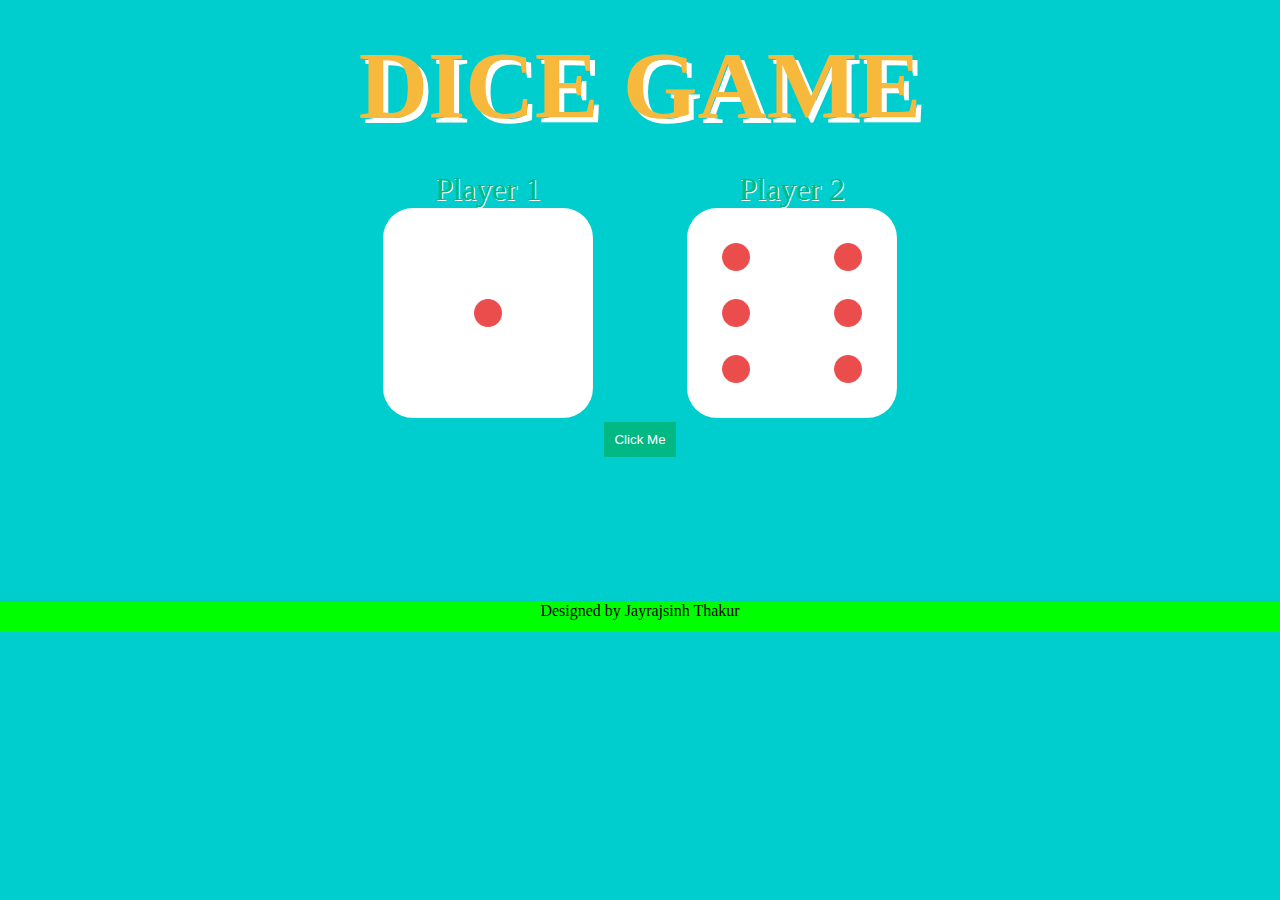
<file: dice.html>
<!DOCTYPE html>
<!DOCTYPE html>
<html>
<head>
	<title>Dice Game in HTML</title>
	
	<style >
		*{
			margin:0;
			padding:0;
			

		}
		body{
			background: #00cdcd;

		}
		.container{
			width: 70%;
			margin: auto;
			text-align: center;
		}
		.dice{
			text-align: center;
			display: inline-block;
		}
		h1{
			margin: 30px;
			text-shadow: 5px 5px white;
			font-size: 6rem;
			color: #f6b93b;
		}
		p{
			font-size: 2rem;
			color: #00b884;
			text-shadow: 1px 1px white;

		}

 		button{
 			padding:10px;
 			background-color: #00b884;
 			color: white;
 			border: none;
 		}
 		 img{
 		 	width: 70%;
 		 	border-radius: 30px;
 		 }



	</style>

</head>
<body>

	<div class="container">
		<h1>DICE GAME</h1>

		<div class="dice">
			<p>Player 1</p>
			<img src="dice1.png" id="check1">
		</div>

		<div class="dice">
			<p>Player 2</p>
			<img src="dice6.png" id="check2" >
		</div>
		<div>
			<button onclick="dicegame()">Click Me</button>
		</div>
	</div>


<script>
		dicegame=() =>{



	const play1 = Math.floor(Math.random()*6)+1;
	const play1dice = `dice${play1}.png`;
	document.getElementById('check1').setAttribute('src',play1dice);


	const play2 = Math.floor(Math.random()*6)+1;
	const play2dice = `dice${play2}.png`;
	document.getElementById('check2').setAttribute('src',play2dice);

	if(play1 > play2)
	{
		document.querySelector('h1').innerHTML="Player1 WON!!";
		
	}
	else if(play1  <  play2)
	{
		document.querySelector('h1').innerHTML="Player2 WON!!";
	}
	else
	{
		document.querySelector('h1').innerHTML="-- Draw --";

	}

	
}
</script>


</body>
<footer style="background: #00ff00;margin-top: 145px; height: 30px; text-align: center;">Designed by Jayrajsinh Thakur</footer>
</html>
</file>
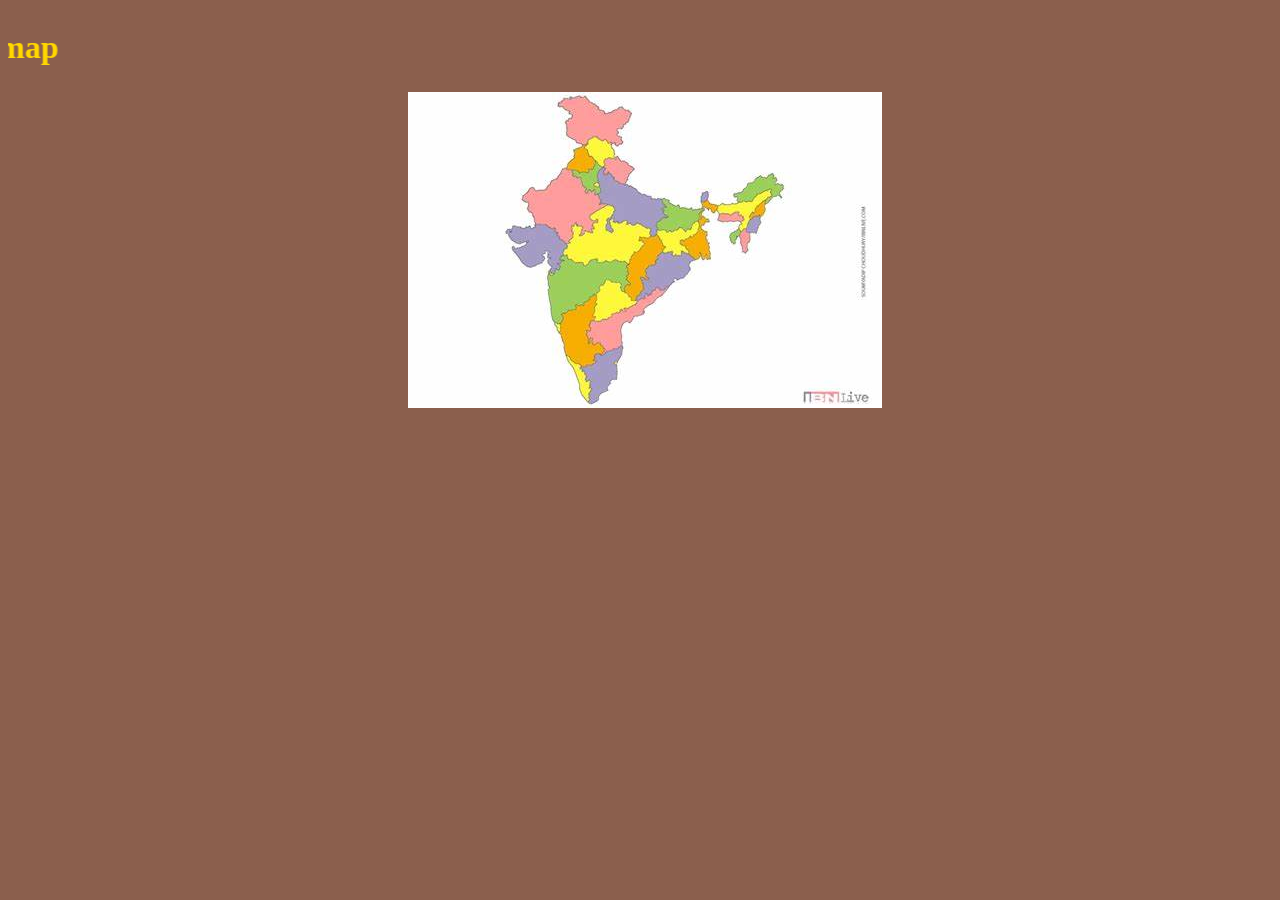
<file: imap.html>
<!doctype html>
<head>
    <style>
    body{
        background: #8B5F4D;

        function myfuction(){
            var myWindow = window.open("","myWindow","width: 200","height: 200;");
        }
       

    </style>

</head>
<marquee direction="right">
  <h1 style="color: #ffd700">Hover on map to see state name & click on state to see map </h1>
</marquee>
<img src="map.jpg" usemap="#image-map" style="margin-left:400px",>

<map name="image-map">
    
    <area target="" alt="" onclick="myfuction()" title="Gujarat" href="https://images.app.goo.gl/1RZT9ELKmzEAbDqq6" coords="102,138,122,135,140,137,151,147,156,153,151,167,145,179,140,157,132,161,133,169,120,172,106,161,121,150,115,146,109,149,103,145" shape="poly">
    <area target="" alt="" title="Rajasthan" href="https://images.app.goo.gl/97JC1juVZzusJqjW9" coords="124,114,130,127,124,98,119,105,141,99,154,85,171,85,178,98,190,104,189,114,182,125,184,135,168,128,161,137,162,145,152,139,137,132" shape="poly">
    <area target="" alt="" title="Punjab" href="https://images.app.goo.gl/AcrnbA5v82Bg3iPQ6
" coords="160,73,169,66,176,53,181,64,187,69,182,73,172,78" shape="poly">
    <area target="" alt="" title="Haryana" href="https://images.app.goo.gl/vMzJf3eKLnQcJvHT7" coords="173,81,187,76,189,84,189,97,180,95" shape="poly">

    <area target="" alt="" title=" Jammu & kashmir" href="https://images.app.goo.gl/yRCz9qJKdRLfxED6A" coords="176,51,162,41,165,25,164,18,155,13,167,7,183,10,197,20,209,18,221,19,217,31,209,41,213,50,196,45,185,42" shape="poly">

    <area target="" alt="" title="Himanchal Pradesh" href="https://images.app.goo.gl/2T5PBi9897LYMVQ46" coords="181,56,188,46,197,49,202,53,205,61,197,65,193,72,185,64" shape="poly">
    <area target="" alt="" title="Uttrakhand" href="https://images.app.goo.gl/nD6ABzR9vRiZnBGb6" coords="197,73,202,68,211,68,220,71,223,76,220,83,216,91,208,86,204,79" shape="poly">
    <area target="" alt="" title="Uttarpradesh" href="https://images.app.goo.gl/ED1NkMREZqBqn783A" coords="193,80,200,83,209,90,235,103,254,108,256,115,255,122,249,130,248,141,239,132,230,130,221,129,212,129,206,124,209,116,203,112,195,110,192,102,193,90" shape="poly">

    <area target="" alt="" title="Bihar" href="https://images.app.goo.gl/jwYUQs2Qm25psVH58" coords="258,109,273,115,293,117,290,121,287,127,281,134,275,133,267,136,260,138,251,134,257,126,265,124,259,118" shape="poly">

    <area target="" alt="" title="Madhya pradesh" href="https://images.app.goo.gl/gqFoUdBAwDMqmYqJ9" coords="161,160,166,150,168,132,172,138,173,144,181,139,190,138,192,128,189,122,200,116,201,122,199,129,196,136,203,142,211,137,207,131,219,131,225,135,235,135,239,141,232,143,230,149,235,154,228,156,220,168,202,166,194,166,181,165,177,171,169,166,165,163" shape="poly">
    <area target="" alt="" title="Maharashtra" href="https://images.app.goo.gl/ADKhXVTEEVsYKC7s7" coords="152,229,142,197,144,219,142,183,150,180,158,170,167,170,176,172,190,169,218,171,219,181,218,190,210,188,197,185,193,191,188,199,178,204,170,210,164,214,156,219" shape="poly">

    <area target="" alt="" title="Karnataka" href="https://images.app.goo.gl/JAyUx1S8s3VZi3xq8" coords="154,238,158,226,170,217,188,205,185,223,180,229,180,237,180,251,186,255,196,257,189,260,185,265,181,271,170,268,175,273,164,264,157,254" shape="poly">
    <area target="" alt="" title="kerala" href="https://images.app.goo.gl/Jewys88vXTc44KRM8" coords="162,268,173,275,176,281,179,289,182,298,179,306,172,298,172,288,169,279" shape="poly">
    <area target="" alt="" title="Telangana" href="https://images.app.goo.gl/h26HDZYVHEz8xQCh9" coords="191,226,228,210,217,202,212,191,204,190,198,190,193,196,190,203,190,211,189,219" shape="poly">
    <area target="" alt="" title="Andhra Pradesh" href="https://images.app.goo.gl/wyqUAiVMADcTB18t7" coords="200,255,191,248,182,241,186,232,199,229,209,223,223,217,232,210,242,205,253,198,247,210,240,211,236,219,228,222,222,229,213,231,213,238,213,247,210,254" shape="poly">
    <area target="" alt="" title="Tamilnadu" href="https://images.app.goo.gl/qyfFMhQAoZzZ1juw8" coords="214,253,196,263,192,265,189,272,178,275,181,286,184,296,183,306,190,307,198,297,193,299,201,291,208,284,208,270,213,262" shape="poly">
    <area target="" alt="" title="Odisa" href="https://images.app.goo.gl/bPwx8kAGhUTNyYfUA" coords="242,199,233,204,238,190,244,185,243,175,254,165,264,163,271,165,278,164,286,167,282,172,278,181,270,184,264,190,257,195" shape="poly">
    <area target="" alt="" title="Chattisgarh" href="https://images.app.goo.gl/Bds1F5N58NfciRfF7" coords="228,205,218,197,225,192,222,183,222,171,235,155,240,148,250,144,255,153,250,162,247,169,238,174,238,181,234,186,235,195" shape="poly">
    <area target="" alt="" title="West-Bengal" href="https://images.app.goo.gl/guaBs21sx4GG1q357" coords="277,150,294,139,301,152,302,162,294,159,284,163" shape="poly">
    <area target="" alt="" title="Jharkhand" href="https://images.app.goo.gl/rPETrq7TnVhaVe3K9" coords="278,156,265,157,259,157,255,146,251,139,264,140,272,139,283,139,291,130,290,139,276,144,272,150" shape="poly">
    <area target="" alt="" title="Arunachal Pradesh" href="https://images.app.goo.gl/wyqUAiVMADcTB18t7" coords="334,107,342,92,364,85,369,92,371,101,363,96,351,102,344,108" shape="poly">
    <area target="" alt="" title="Assam" href="https://images.app.goo.gl/Jjau36rtGvqPCM957" coords="313,113,339,110,346,110,363,98,360,106,354,110,345,118,342,122,339,132,334,136,337,124,333,121,328,118,321,120,314,119" shape="poly">
    <area target="" alt="" title="Meghalaya" href="https://images.app.goo.gl/QEug9ZQfoLDYuYDV6" coords="314,123,324,123,335,125,329,127,322,128,317,129" shape="poly">
</map>
</file>
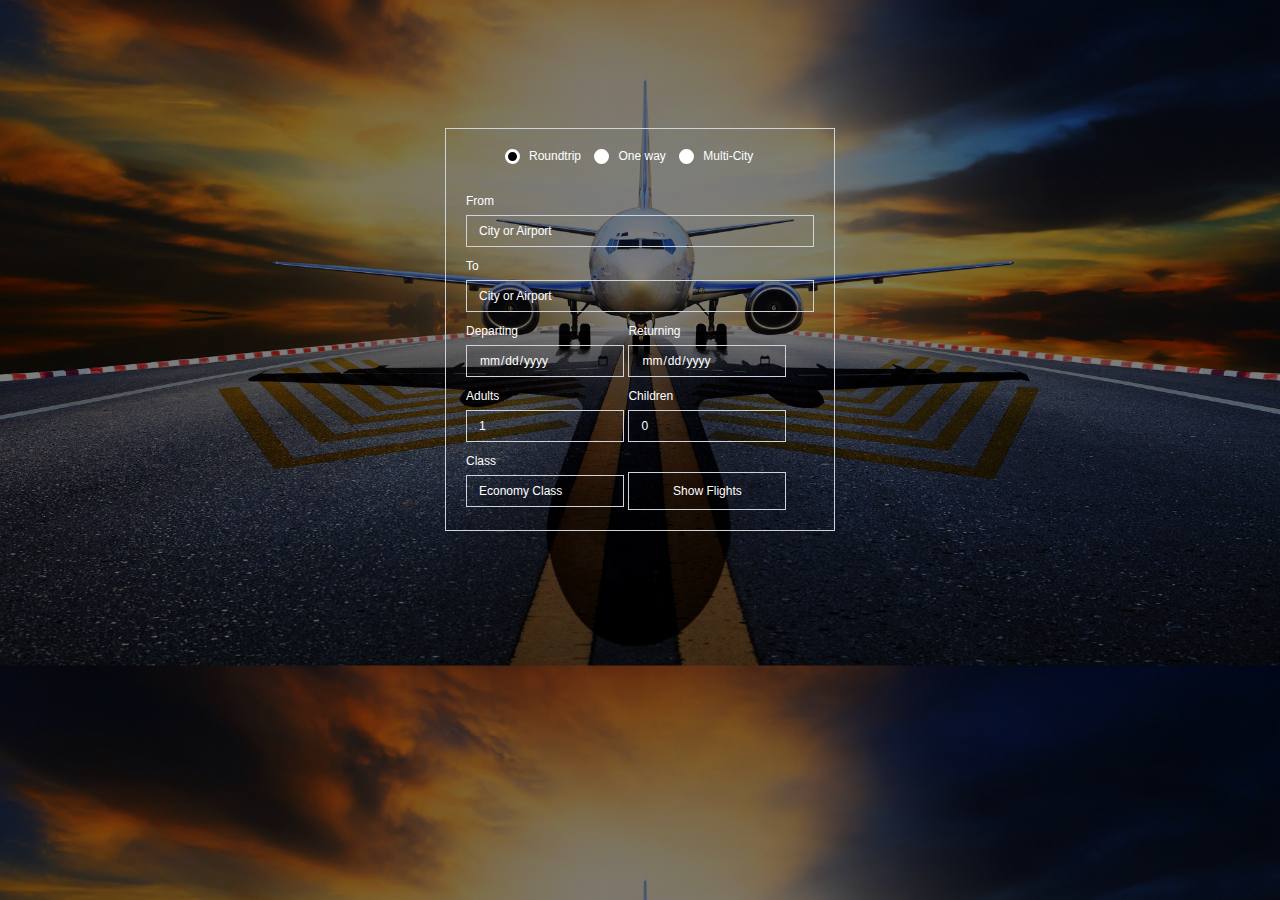
<file: OTB.html>
<!DOCTYPE html>
<html>
<head>
	<title>Flight Ticket Booking </title>
	<link rel="stylesheet" type="text/css" href="OTBstyle.css">
	<link rel="stylesheet" type="text/css" href="https://stackpath.bootstrapcdn.com/bootstrap/4.5.2/css/bootstrap.min.css">
</head>
<body>
<div class="booking-form-box">
<div class="radio-btn">
<input type="radio"  class="btn" name="check" checked="checked"><span>Roundtrip</span>
<input type="radio"  class="btn" name="check"><span>One way</span>
<input type="radio"  class="btn" name="check"><span>Multi-City</span>
</div>

<div class="booking-form">
<label>From</label>
<input type="text"  class="form-control" placeholder="City or Airport" name="">

<label>To</label>
<input type="text"  class="form-control" placeholder="City or Airport" name="">

<div class="input-grp">
	<label>Departing</label>
	<input type="date" class="form-control select-date" name="">
</div>

<div class="input-grp">
	<label>Returning</label>
	<input type="date" class="form-control select-date" name="">
</div>
<div class="input-grp">
	<label>Adults</label>
	<input type="number" class="form-control" value="1" name="">
</div>
<div class="input-grp">
	<label>Children</label>
	<input type="number" class="form-control" value="0" name="">
</div>
<div class="input-grp">
	<label>Class</label>
	<select class="custom-select">
	<option value="1">Economy Class</option>
	<option value="2">Business Class</option>
	</select>
</div>

<div class="input-grp">
	<button type="button" class="btn btn-primary flight">Show Flights</button>  
</div>




</div>

</div>
</body>
</html>
</file>
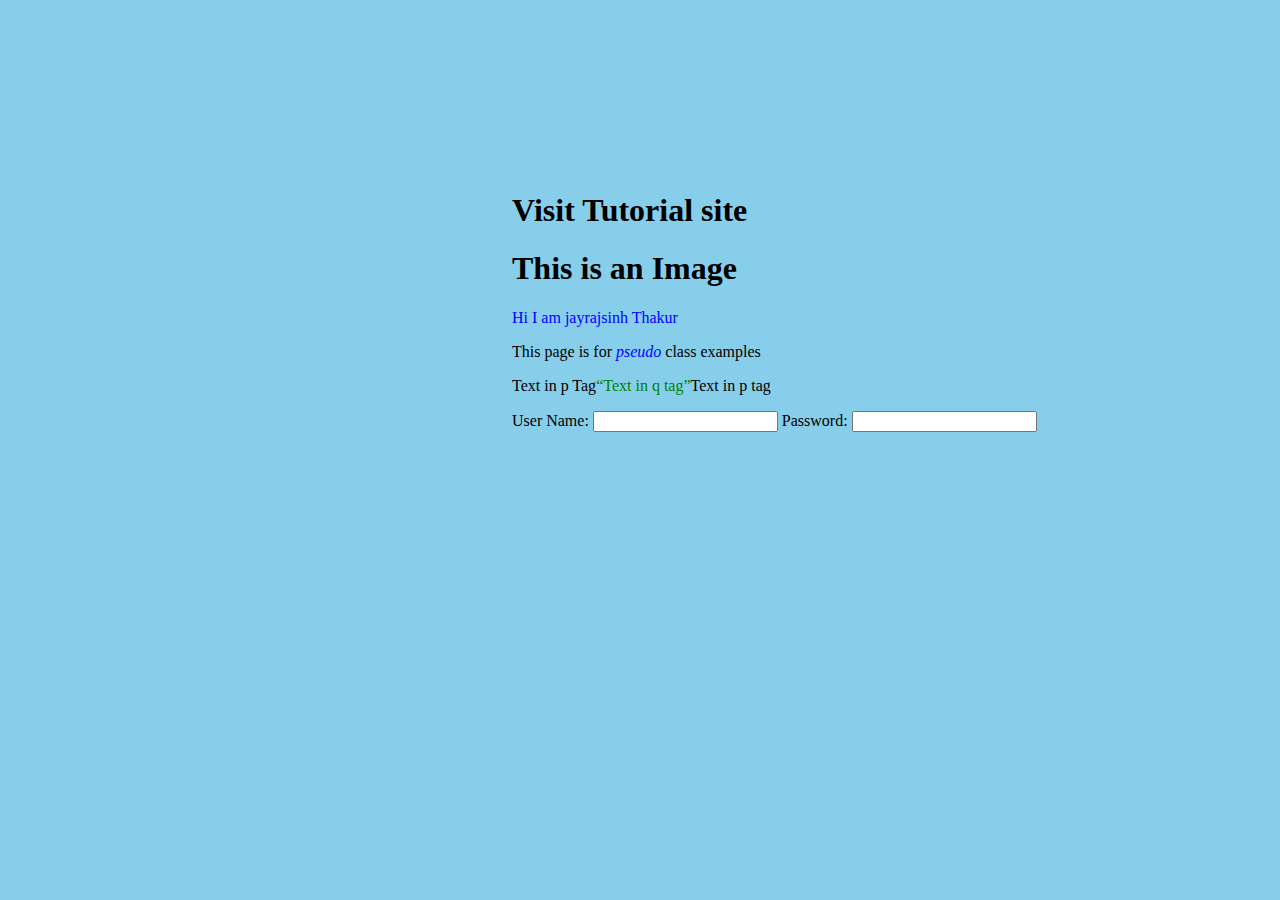
<file: pseudo.html>
<!DOCTYPE html>
<html>
<head>
	<title>Uses of Pseudo Classes</title>
	<style >
     body{
     	margin-top: 15%;

     	margin-left: 40%;
     	background:skyblue;
     }

	a:link{
	color: black;
	font-weight: 800;
	text-decoration: none;
}
a:visited{
	color: red;
}
a:active{
	color: blue;
}
a:hover{
	color: gold;
}
		p:first-child{
			color: blue;
		}
		p i:first-child{
			color: blue;
		}

		q:lang(no){
			color: green;
		}
input:focus{
	background-color:  #CCCC99;
}

	</style>
</head>
<body>





	<h1><a href="#">Visit Tutorial site</a></h1>
	<h1><a href="#">This is an Image</a></h1>
<div>
	<p>Hi I am jayrajsinh  Thakur</p>
	<p>This page is for <i>pseudo</i> class examples</p>
	<p>Text in p Tag<q lang="no">Text in q tag</q>Text in p tag</p>
</div>
<label>User Name:</label>
<input type="text" name="">
<label>Password:</label>
<input type="text" name="">
</body>
</html>
</file>
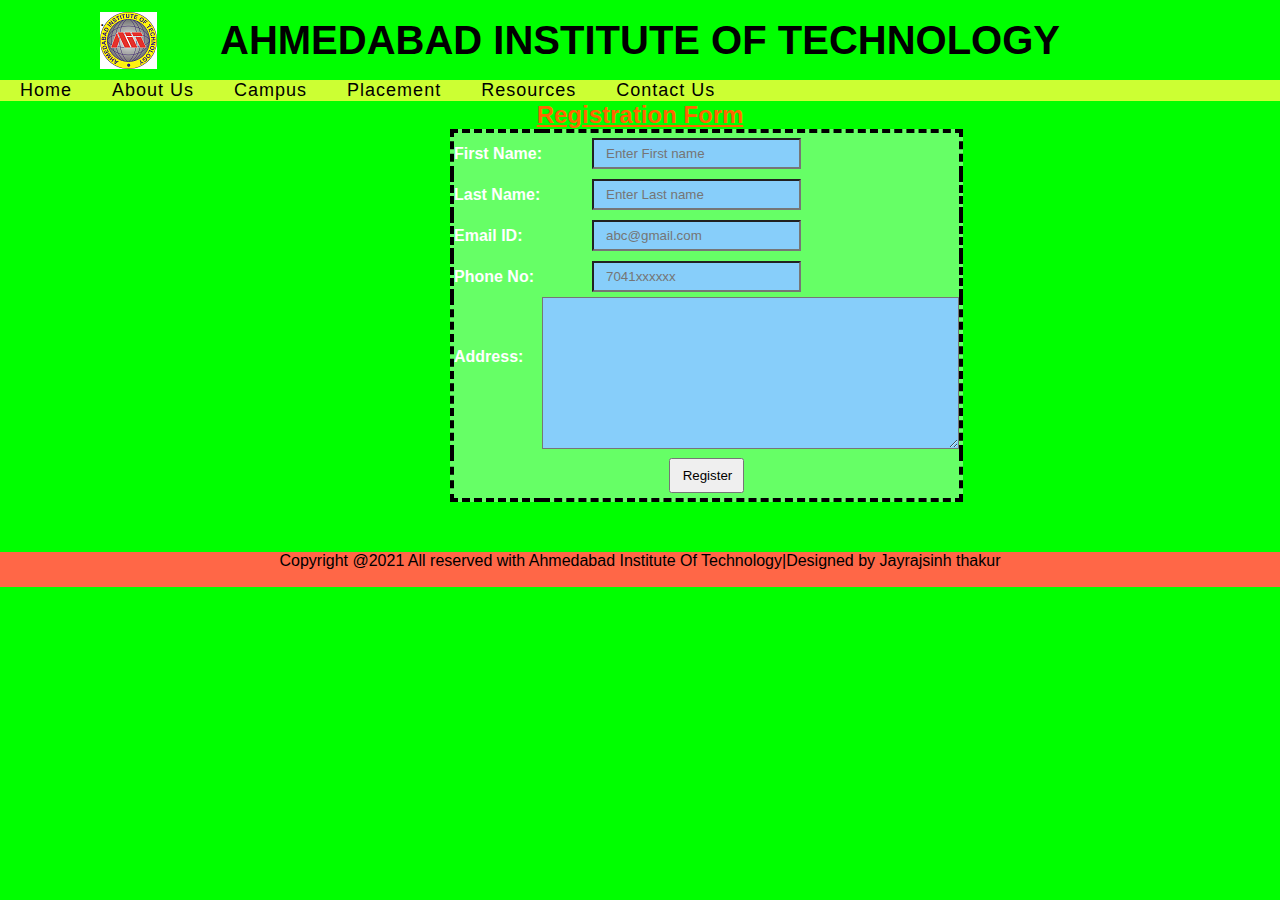
<file: rform.html>
<!DOCTYPE html>
<html>
<head>
	<title>Student Registration Form</title>
	<style >
		*{
  margin: 0;
  padding: 0;
  box-sizing: border-box;
  font-family: 'Poppins', sans-serif;
} 
body{
	background: #00FF00;
	background-position: center;
	align-content: center;

}
table{
	align-content: center;;
	justify-content: center;
	margin-left: 450px;
}
nav{
  display: flex;
  height: 80px;
  width: 100%;
  background: #00FF00;
  align-items: center;
  justify-content: space-between;
  padding: 0 50px 0 100px;
  flex-wrap: wrap;
}
nav .logo{

  background: url(ait.png);
  height: 57px;
  width: 57px;
  
}
h1{float: right;
	margin-right: 170px;
	font-size: 40px;
	font-family: sans-serif;
	font-weight: 600;
}
ul{
  display: flex;
  flex-wrap: wrap;
  list-style: none;
  background-color: #CCFF33;
  text-decoration: none;
}
ul li{
  margin: 0 5px;
}
 ul li a{
  color: #000;
  text-decoration: none;
  font-size: 18px;
  font-weight: 500;
  padding: 8px 15px;
  border-radius: 5px;
  letter-spacing: 1px;
  transition: all 0.3s ease;
}
ul li a.active,
ul li a:hover{
  color: #111;
  background: #fff;
}
.content{
	max-width: 500px;
	margin: auto;
	background:yellow;
	padding: 10px;
}
.input-grp{
	width: 500px;
	display: list-it;
}

   



h2{
 font-family: Sans-serif; 
 font-size: 24px;     
 font-style: normal; 
 font-weight: bold; 
  color: #FF6600;
 text-align: center; 
 text-decoration: underline
}
table{
 font-family: verdana; 
 color:white; 
 font-size: 16px; 
 font-style: normal;
 font-weight: bold;
 background: #66FF66;
 border-collapse: collapse; 
 border: 4px solid #000000;
 border-style: dashed;
  
}
table.inner{
 border: 10px
}
input[type=text], input[type=email], input[type=number]{
 width: 50%;
 padding: 6px 12px;
 margin: 5px 50px;
 box-sizing: border-box;
}
input[type=submit]{
 width: 15%;
 padding: 8px 12px;
 margin: 5px 0;
 box-sizing: border-box;
}



	</style>

</head>
<body>
	<nav>
      <div class="logo">
      	.</div>
      	<h1>AHMEDABAD INSTITUTE OF TECHNOLOGY</h1>

</nav>
<ul>

<li><a href="#">Home</a></li>
<li><a href="#">About Us</a>
    
      <li><a href="#">Campus</a></li>
      <li><a href="#">Placement</a></li>
      <li><a href="#">Resources</a></li>
       <li><a href="#">Contact Us</a></li>
      
   
  </ul>
  <h2>Registration Form</h3>
<table align="center" cellpadding = "10">

<tr>
<td>First Name:</td>
<td><input type="text" name="FirstName" maxlength="50" placeholder="Enter First name" style="background-color: #87CEFA" />

</td>
</tr>

<tr>
<td>Last Name:</td>
<td><input type="text" name="LastName" maxlength="50" placeholder="Enter Last name"style="background-color: #87CEFA"/>

</td>
</tr>

<tr>
<td>Email ID:</td>
<td><input type="email" name="EmailID" maxlength="100" placeholder="abc@gmail.com"style="background-color: #87CEFA"/></td>
</tr>
<tr>
<td>Phone No:</td>
<td>
<input type="text" name="MobileNumber" maxlength="10" placeholder="7041xxxxxx"style="background-color: #87CEFA"/>

</td>

<tr>
<td>Address:<br /><br /><br /></td>
<td><textarea name="Address" rows="10" cols="50" style="background-color: #87CEFA"></textarea></td>
</tr>

<tr>
<td colspan="2" align="center">
<input type="submit" value="Register" style="color: 000080;">
</td>
</tr>
</table>
</form>

</body>
<footer style="text-align: center;background-color: #FF6747;margin-top: 50px;height: 35px;">Copyright @2021 All reserved with Ahmedabad Institute Of Technology|Designed by Jayrajsinh thakur</footer>
</html>
</file>
<file: OTBstyle.css>
body{
	background: linear-gradient(rgba(0,0,0,0.5),rgba(0,0,0,0.5)),url(flight.jpg);
		background-size: cover;
	background-position: center;
}

.booking-form-box{
	
	max-width: 390px;
	border: 1px solid #ced4da;
	margin:10% auto  0;
	
}
.radio-btn{
	margin: 0 60px;

}

.radio-btn .btn{
	margin:20px 10px 20px 0;
	box-shadow: none;
}

.radio-btn .btn::after{
	content: '';
	height: 15px;
	width: 15px;
	top:-2px;
	left: -1px;
	background-color: #fff;
	position: relative;
	display: inline-block;
	border: 3px solid #fff;
	visibility: visible;
	border-radius: 50%;
}

.radio-btn .btn:checked::after
{
	content: '';
	background-color: #000;
	transition: 0.05s;
}

.radio-btn span{
	color: #fff;
	margin-right: 10px;
	font-size: 12px;
}

.booking-form{
	padding:0 20px 20px;
}

.booking-form label{
	margin-bottom: 5px;
	margin-top: 10px;
	font-size: 12px;
	color: #fff;

}

input::placeholder{
	color: #fff !important;
}

.input-grp{
	width: 158px;
	display: inline-block;
}

.form-control{
	font-size: 12px !important;
	border-radius: 0 !important;
	color: #fff !important;
	background: transparent !important;
	box-shadow: none !important;
}

.custom-select{
	color: #fff  !important;
	font-size: 12px  !important;
	border: 1px solid  #ced4da  !important;
	box-shadow: none  !important;
	border-radius: 0  !important;
	background:transparent  !important;
}

.custom-select option{
	color: #333;

}

.flight{
	width: 100%;
	padding: 9px 0 !important;
	font-size: 12px !important;
	border: 1px solid #ced4da !important;
	background: transparent !important;
	box-shadow: none !important;
	border-radius: 0 !important;
}

.flight:hover{
	background: #fff !important;
	color: #000 !important;
	transition: 0.5s;
}
</file>
